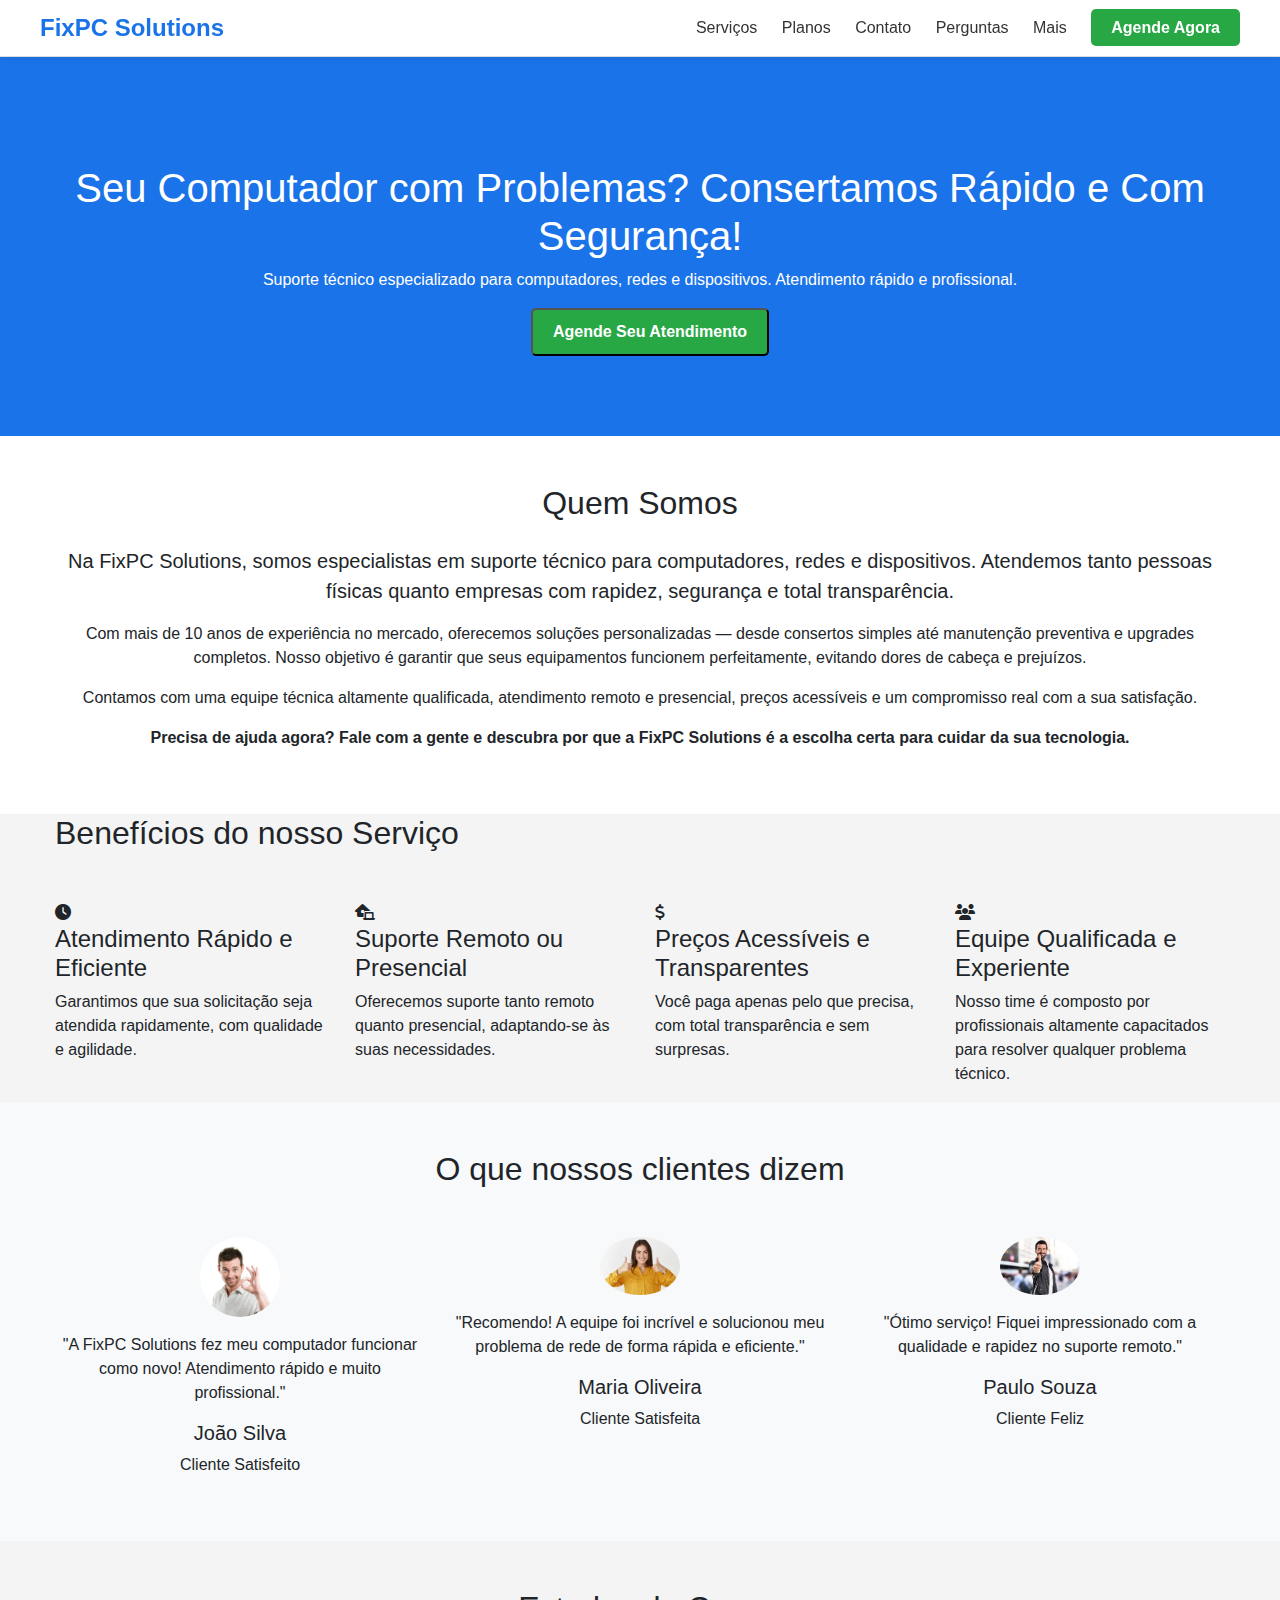
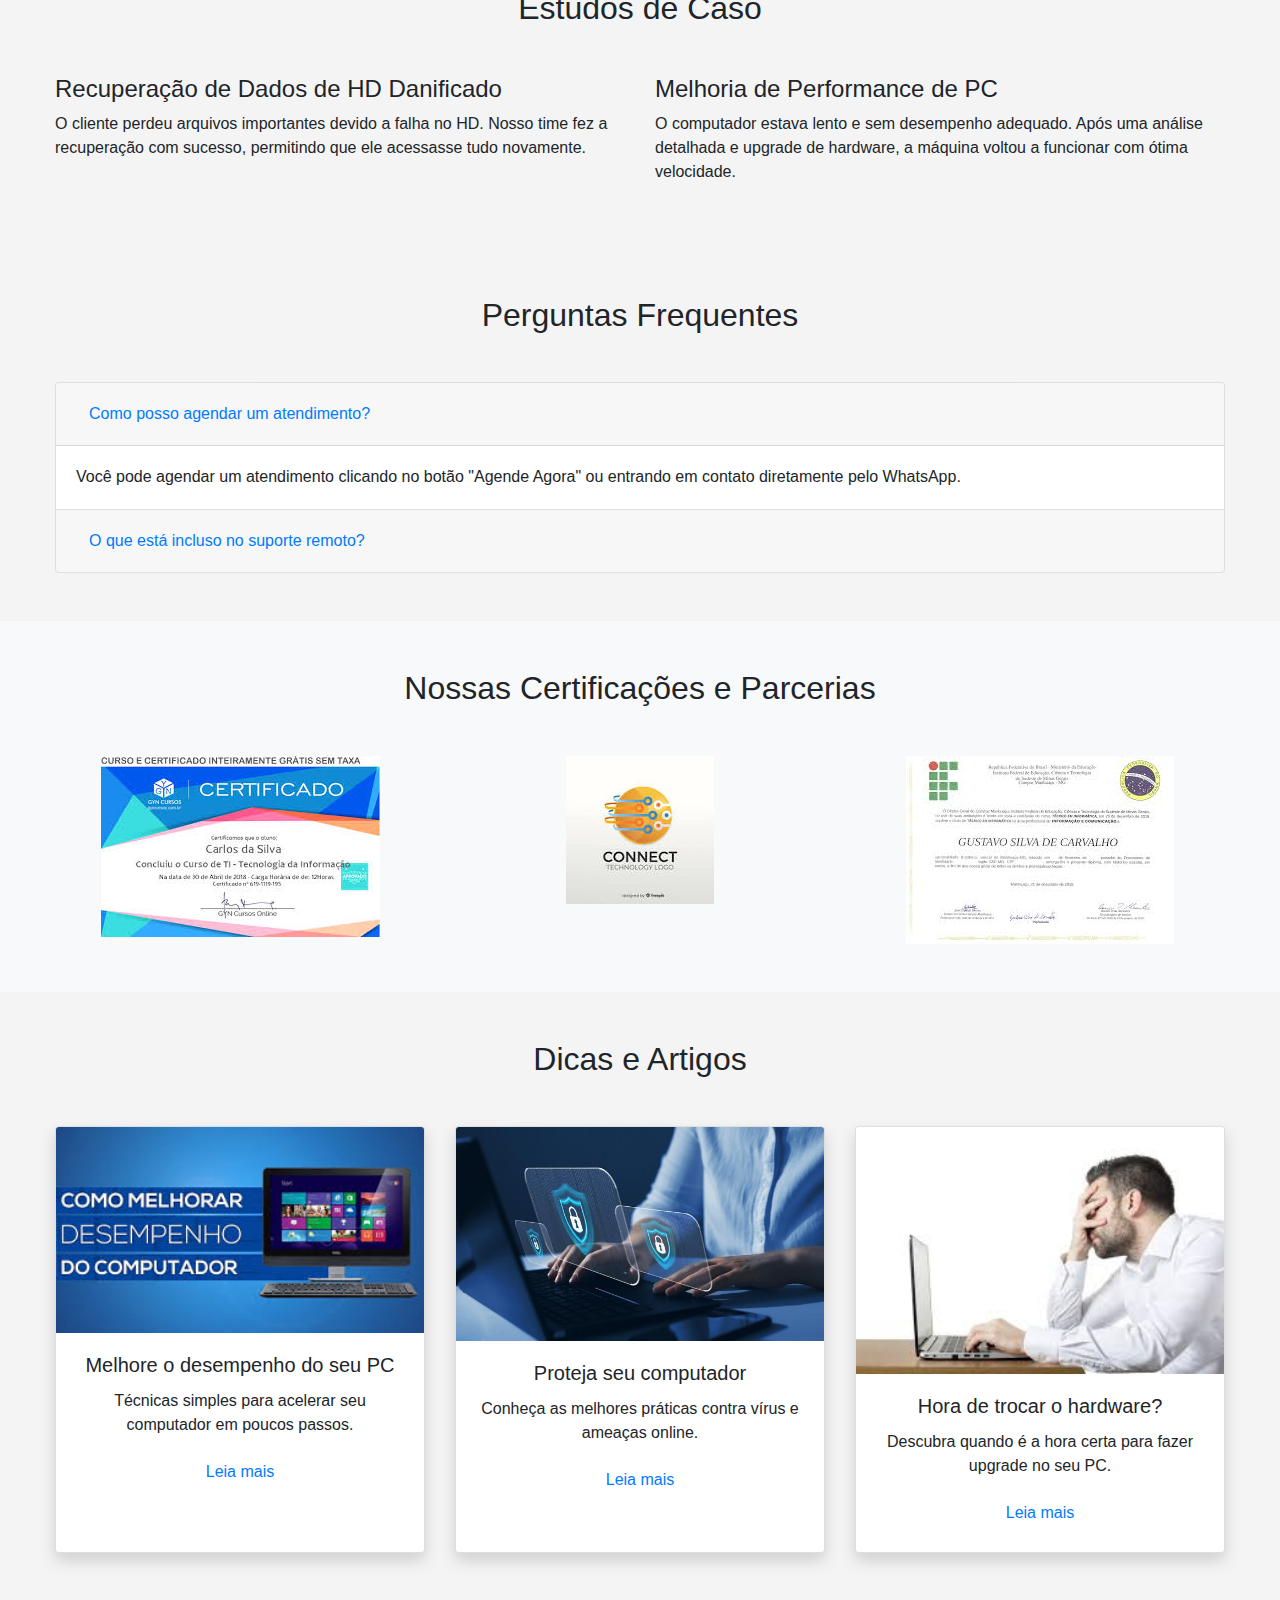
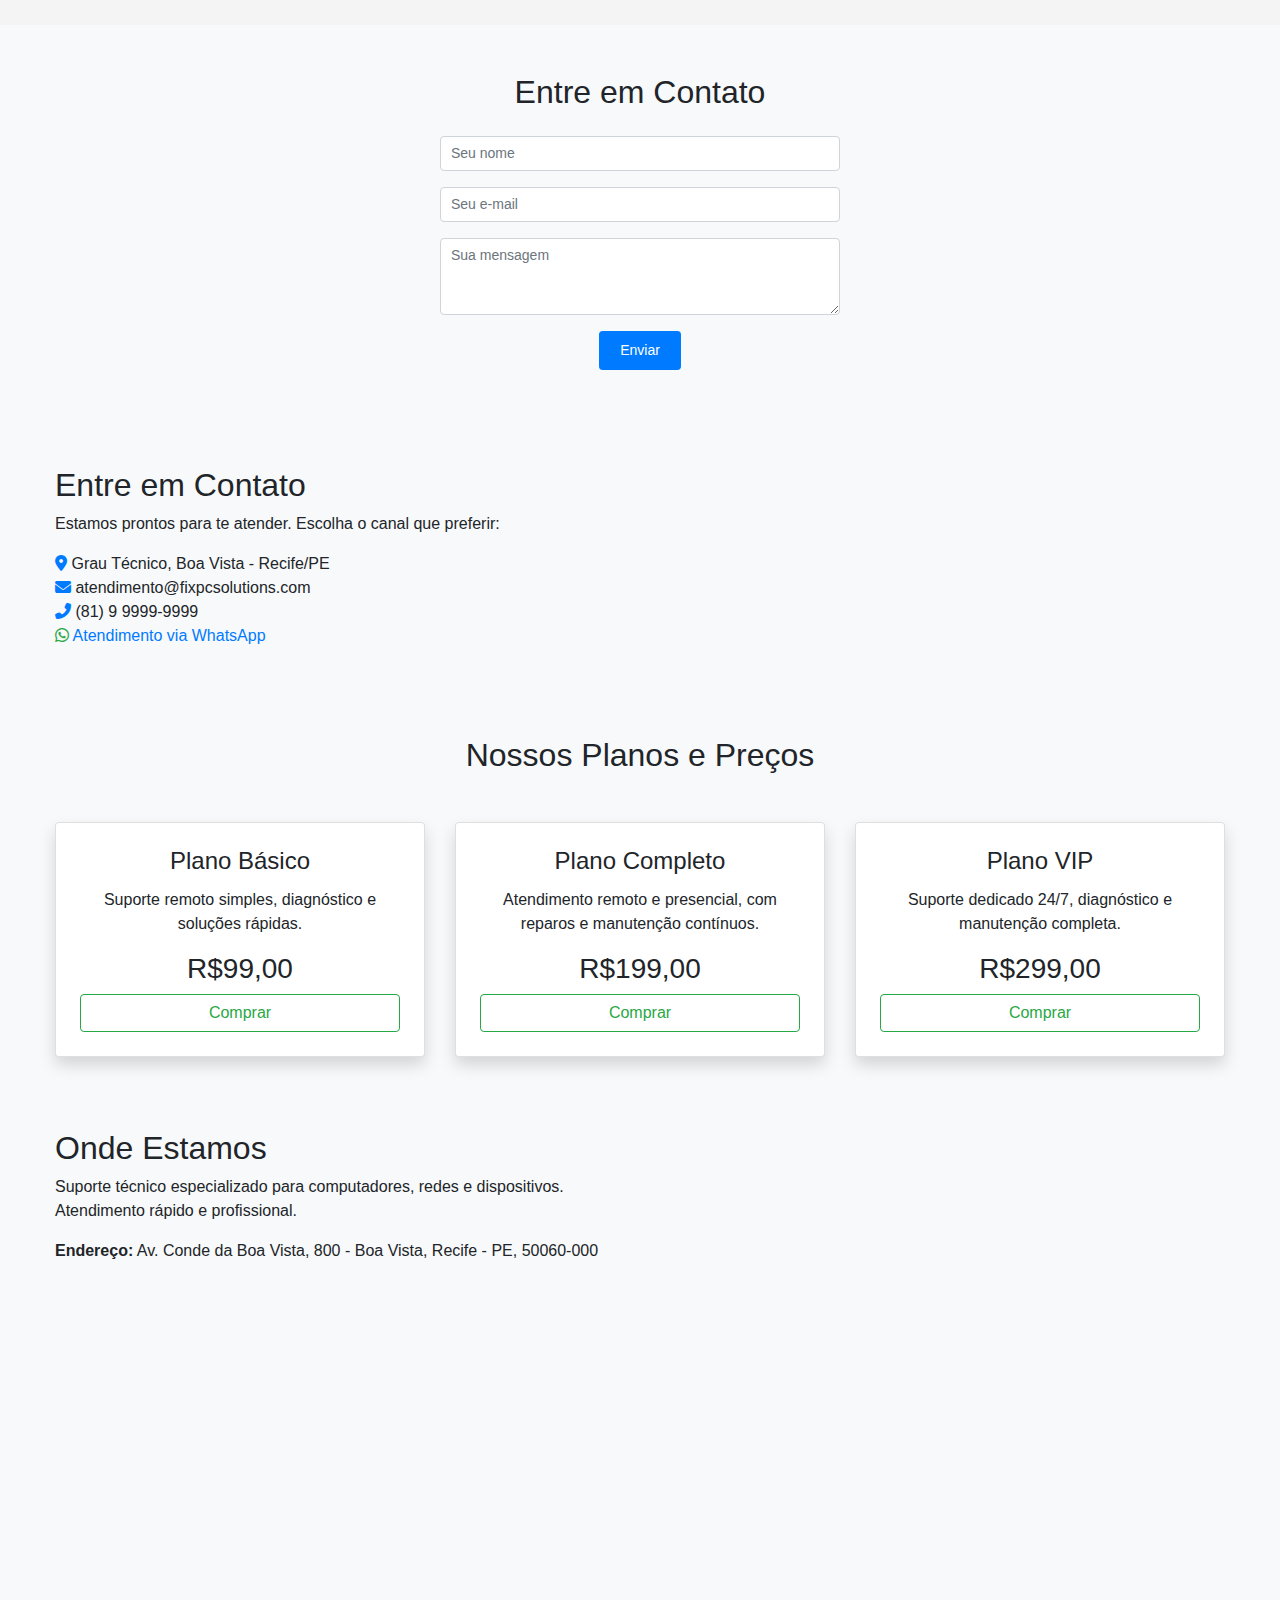
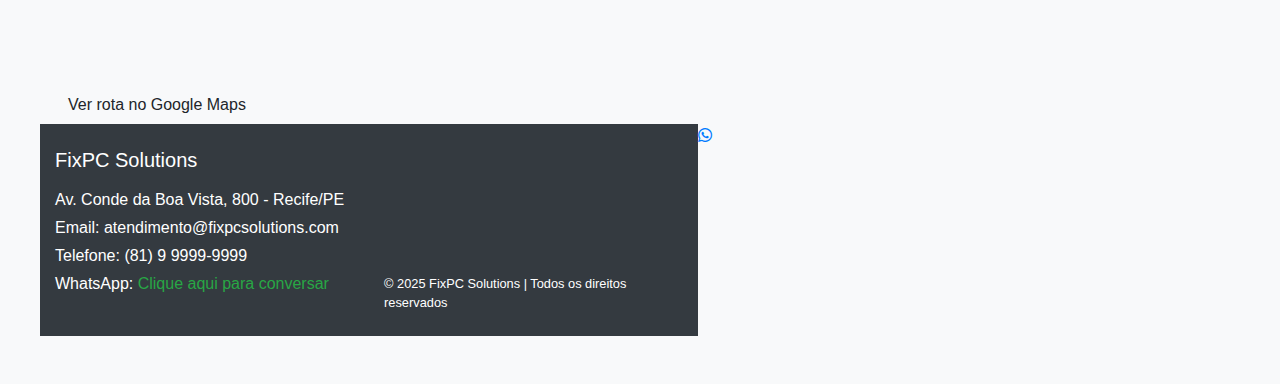
<file: index.html>
<!DOCTYPE html>
<html lang="pt-BR">
<head>
  <meta charset="UTF-8">
  <meta name="viewport" content="width=device-width, initial-scale=1.0">
  <title>FixPC Solutions - Suporte Técnico Profissional</title>
  <!-- Link para o Bootstrap CSS -->
  <link href="https://stackpath.bootstrapcdn.com/bootstrap/4.3.1/css/bootstrap.min.css" rel="stylesheet">
  <link rel="stylesheet" href="https://cdnjs.cloudflare.com/ajax/libs/font-awesome/6.5.0/css/all.min.css">
  <a href="segunda_tela.html" class="btn-custom">Ir para Segunda Página</a>


  <style>

body {
      font-family: Arial, sans-serif;
      margin: 0;
      background-color: #f4f4f4;
    }

    /* Cabeçalho */
    header {
      background-color: #ffffff;
      padding: 10px 40px;
      display: flex;
      justify-content: space-between;
      align-items: center;
      border-bottom: 1px solid #ddd;
      position: fixed;
      width: 100%;
      top: 0;
      z-index: 999;
      box-shadow: 0 2px 8px rgba(0,0,0,0.05);
    }

    .logo {
      font-size: 24px;
      font-weight: bold;
      color: #1a73e8;
    }

    nav a {
      margin-left: 20px;
      text-decoration: none;
      color: #333;
      font-weight: 500;
      transition: color 0.3s ease;
    }

    nav a:hover {
      color: #1a73e8;
    }

    .cta-button {
      background-color: #28a745;
      color: white;
      padding: 10px 20px;
      border-radius: 5px;
      text-decoration: none;
      margin-left: 20px;
      font-weight: bold;
    }

    .cta-button:hover {
      background-color: #218838;
    }

    /* WhatsApp Flutuante */
    .whatsapp-icon {
      position: fixed;
      bottom: 20px;
      right: 20px;
      background-color: #25d366;
      color: white;
      padding: 15px;
      border-radius: 50%;
      font-size: 24px;
      z-index: 1000;
      box-shadow: 0 4px 10px rgba(0,0,0,0.3);
      text-align: center;
    }

    .whatsapp-icon:hover {
      background-color: #1ebd5a;
    }

    .hero-section {
      padding: 140px 20px 80px;
      background: #1a73e8;
      color: white;
      text-align: center;
    }

    .form-section, .services-section, .plans-section {
      padding: 60px 20px;
      background-color: #fff;
      text-align: center;
    }

    .container {
      max-width: 1200px;
      margin: auto;
    }

    /* Link leve para segunda página */
    .second-page-link {
      text-align: center;
      margin-top: 40px;
    }

    .second-page-link a {
      color: #1a73e8;
      text-decoration: underline;
    }

    
  </style>
</head>

<body>

  <!-- Cabeçalho -->
  <header>
    
    <div class="logo">FixPC Solutions</div>
    <nav>
      <a href="#Benefícios">Serviços</a>
      <a href="#clientes">Planos</a>
      <a href="#Caso">Contato</a>
      <a href="#Perguntas">Perguntas</a>
      <a href="pagina2.html">Mais</a> <!-- Redireciona para segunda página discretamente -->
      <a href="#agendamento" class="cta-button">Agende Agora</a>
    </nav>
  </header>

  <!-- Hero Section -->
  <div class="hero-section">
    <h1>Seu Computador com Problemas? Consertamos Rápido e Com Segurança!</h1>
    <p>Suporte técnico especializado para computadores, redes e dispositivos. Atendimento rápido e profissional.</p>
    <button class="cta-button" id="contactBtn">Agende Seu Atendimento</button>
  </div>

  <section class="about-section py-5 bg-white">
    <div class="container text-center">
      <h2 class="mb-4">Quem Somos</h2>
      <p class="lead">Na <strong>FixPC Solutions</strong>, somos especialistas em suporte técnico para computadores, redes e dispositivos. Atendemos tanto pessoas físicas quanto empresas com rapidez, segurança e total transparência.</p>
      <p>Com mais de 10 anos de experiência no mercado, oferecemos soluções personalizadas — desde consertos simples até manutenção preventiva e upgrades completos. Nosso objetivo é garantir que seus equipamentos funcionem perfeitamente, evitando dores de cabeça e prejuízos.</p>
      <p>Contamos com uma equipe técnica altamente qualificada, atendimento remoto e presencial, preços acessíveis e um compromisso real com a sua satisfação.</p>
      <p class="font-weight-bold">Precisa de ajuda agora? Fale com a gente e descubra por que a FixPC Solutions é a escolha certa para cuidar da sua tecnologia.</p>
    </div>
  </section>

  <!-- Seção de Benefícios -->
  <section class="benefits-section">
    <div class="container">
      <h2 class="mb-5">Benefícios do nosso Serviço</h2>
      <div class="row justify-content-center">
        <!-- Benefício 1: Atendimento Rápido e Eficiente -->
        <div class="col-md-3">
          <div class="benefit-item">
            <i class="fas fa-clock"></i>
            <h4>Atendimento Rápido e Eficiente</h4>
            <p>Garantimos que sua solicitação seja atendida rapidamente, com qualidade e agilidade.</p>
          </div>
        </div>
      
        <!-- Benefício 2: Suporte Remoto ou Presencial -->
        <div class="col-md-3">
          <div class="benefit-item">
            <i class="fas fa-laptop-house"></i>
            <h4>Suporte Remoto ou Presencial</h4>
            <p>Oferecemos suporte tanto remoto quanto presencial, adaptando-se às suas necessidades.</p>
          </div>
        </div>

        <!-- Benefício 3: Preços Acessíveis e Transparentes -->
        <div class="col-md-3">
          <div class="benefit-item">
            <i class="fas fa-dollar-sign"></i>
            <h4>Preços Acessíveis e Transparentes</h4>
            <p>Você paga apenas pelo que precisa, com total transparência e sem surpresas.</p>
          </div>
        </div>

        <!-- Benefício 4: Equipe Qualificada e Experiente -->
        <div class="col-md-3">
          <div class="benefit-item">
            <i class="fas fa-users"></i>
            <h4>Equipe Qualificada e Experiente</h4>
            <p>Nosso time é composto por profissionais altamente capacitados para resolver qualquer problema técnico.</p>
          </div>
        </div>
      </div>
    </div>
  </section>

  <section class="testimonials py-5 bg-light">
    <div class="container text-center">
      <h2 class="mb-5">O que nossos clientes dizem</h2>
      <div class="row">
        <div class="col-md-4">
          <div class="testimonial-card">
            <img src="homem-satisfeito-com-sinal-aprovado-12922386.webp" alt="Cliente 1" class="rounded-circle mb-3" style="width: 80px;">
            <p>"A FixPC Solutions fez meu computador funcionar como novo! Atendimento rápido e muito profissional."</p>
            <h5>João Silva</h5>
            <p>Cliente Satisfeito</p>
          </div>
        </div>
        <div class="col-md-4">
          <div class="testimonial-card">
            <img src="mulher.jpg" alt="Cliente 2" class="rounded-circle mb-3" style="width: 80px;">
            <p>"Recomendo! A equipe foi incrível e solucionou meu problema de rede de forma rápida e eficiente."</p>
            <h5>Maria Oliveira</h5>
            <p>Cliente Satisfeita</p>
          </div>
        </div>
        <div class="col-md-4">
          <div class="testimonial-card">
            <img src="homem2.jpg" alt="Cliente 3" class="rounded-circle mb-3" style="width: 80px;">
            <p>"Ótimo serviço! Fiquei impressionado com a qualidade e rapidez no suporte remoto."</p>
            <h5>Paulo Souza</h5>
            <p>Cliente Feliz</p>
          </div>
        </div>
      </div>
    </div>
  </section>

  <section class="case-studies py-5">
    <div class="container">
      <h2 class="mb-5 text-center">Estudos de Caso</h2>
      <div class="row">
        <div class="col-md-6">
          <div class="case-study-card">
            <h4>Recuperação de Dados de HD Danificado</h4>
            <p>O cliente perdeu arquivos importantes devido a falha no HD. Nosso time fez a recuperação com sucesso, permitindo que ele acessasse tudo novamente.</p>
          </div>
        </div>
        <div class="col-md-6">
          <div class="case-study-card">
            <h4>Melhoria de Performance de PC</h4>
            <p>O computador estava lento e sem desempenho adequado. Após uma análise detalhada e upgrade de hardware, a máquina voltou a funcionar com ótima velocidade.</p>
          </div>
        </div>
      </div>
    </div>
  </section>
  
  <section class="faq py-5">
    <div class="container">
      <h2 class="mb-5 text-center">Perguntas Frequentes</h2>
      <div class="accordion" id="faqAccordion">
        <div class="card">
          <div class="card-header" id="headingOne">
            <h5 class="mb-0">
              <button class="btn btn-link" type="button" data-toggle="collapse" data-target="#collapseOne" aria-expanded="true" aria-controls="collapseOne">
                Como posso agendar um atendimento?
              </button>
            </h5>
          </div>
          <div id="collapseOne" class="collapse show" aria-labelledby="headingOne" data-parent="#faqAccordion">
            <div class="card-body">
              Você pode agendar um atendimento clicando no botão "Agende Agora" ou entrando em contato diretamente pelo WhatsApp.
            </div>
          </div>
        </div>
        <div class="card">
          <div class="card-header" id="headingTwo">
            <h5 class="mb-0">
              <button class="btn btn-link collapsed" type="button" data-toggle="collapse" data-target="#collapseTwo" aria-expanded="false" aria-controls="collapseTwo">
                O que está incluso no suporte remoto?
              </button>
            </h5>
          </div>
          <div id="collapseTwo" class="collapse" aria-labelledby="headingTwo" data-parent="#faqAccordion">
            <div class="card-body">
              O suporte remoto inclui diagnóstico, solução de problemas de software e orientações para otimizar seu sistema.
            </div>
          </div>
        </div>
      </div>
    </div>
  </section>

  <section class="partners py-5 bg-light">
    <div class="container text-center">
      <h2 class="mb-5">Nossas Certificações e Parcerias</h2>
      <div class="row">
        <div class="col-md-4">
          <img src="CERTIFICADO1.JPG" alt="Certificado 1" class="img-fluid">
        </div>
        <div class="col-md-4">
          <img src="CONNECT.JPG" alt="Parceiro 1" class="img-fluid">
        </div>
        <div class="col-md-4">
          <img src="Certificado2.jpg" alt="Certificado 2" class="img-fluid">
        </div>
      </div>
    </div>
  </section>


  <section class="blog py-5">
    <div class="container text-center">
      <h2 class="mb-5">Dicas e Artigos</h2>
      <div class="row">
        <div class="col-md-4 mb-4">
          <div class="card h-100 shadow">
            <img src="DESEMPENHO 2.jpg" class="card-img-top" alt="Dica 1">
            <div class="card-body">
              <h5 class="card-title">Melhore o desempenho do seu PC</h5>
              <p class="card-text">Técnicas simples para acelerar seu computador em poucos passos.</p>
              <a href="#" class="btn btn-link">Leia mais</a>
            </div>
          </div>
        </div>
        <div class="col-md-4 mb-4">
          <div class="card h-100 shadow">
            <img src="anti-virus-2.jpg" class="card-img-top" alt="Dica 2">
            <div class="card-body">
              <h5 class="card-title">Proteja seu computador</h5>
              <p class="card-text">Conheça as melhores práticas contra vírus e ameaças online.</p>
              <a href="#" class="btn btn-link">Leia mais</a>
            </div>
          </div>
        </div>
        <div class="col-md-4 mb-4">
          <div class="card h-100 shadow">
            <img src="DOR DE CABEÇA.jpg" class="card-img-top" alt="Dica 3">
            <div class="card-body">
              <h5 class="card-title">Hora de trocar o hardware?</h5>
              <p class="card-text">Descubra quando é a hora certa para fazer upgrade no seu PC.</p>
              <a href="#" class="btn btn-link">Leia mais</a>
            </div>
          </div>
        </div>
      </div>
    </div>
  </section>
  
  
<!-- Seção de Contato Simples -->
<section class="contato-simples py-5 bg-light">
  <div class="container text-center">
    <h2 class="mb-4">Entre em Contato</h2>
    <form id="contatoForm" class="mx-auto" style="max-width: 400px;">
      <input type="text" name="nome" placeholder="Seu nome" class="form-control input-pequeno mb-3" required>
      <input type="email" name="email" placeholder="Seu e-mail" class="form-control input-pequeno mb-3" required>
      <textarea name="mensagem" rows="3" placeholder="Sua mensagem" class="form-control input-pequeno mb-3" required></textarea>
      <button type="submit" class="btn btn-primary btn-sm">Enviar</button>
    </form>
  </div>
</section>

<!-- CSS dos Inputs Pequenos -->
<style>
  .input-pequeno {
    font-size: 14px;
    padding: 6px 10px;
    border-radius: 4px;
    height: auto;
  }

  .contato-simples input,
  .contato-simples textarea {
    font-size: 14px;
    padding: 6px 10px;
  }

  .contato-simples button {
    font-size: 14px;
    padding: 8px 20px;
  }
</style>
  

  <section id="contato" class="contato-section py-5 bg-light">
    <div class="container">
      <div class="row">
        <!-- Informações de contato -->
        <div class="col-md-5 mb-4">
          <h2>Entre em Contato</h2>
          <p>Estamos prontos para te atender. Escolha o canal que preferir:</p>
          <ul class="list-unstyled">
            <li><i class="fas fa-map-marker-alt text-primary"></i> Grau Técnico, Boa Vista - Recife/PE</li>
            <li><i class="fas fa-envelope text-primary"></i> atendimento@fixpcsolutions.com</li>
            <li><i class="fas fa-phone-alt text-primary"></i> (81) 9 9999-9999</li>
            <li><i class="fab fa-whatsapp text-success"></i> <a href="https://wa.me/5581999999999" target="_blank">Atendimento via WhatsApp</a></li>
          </ul>
        </div>

        <section class="pricing py-5 bg-light">
          <div class="container text-center">
            <h2 class="mb-5">Nossos Planos e Preços</h2>
            <div class="row">
              
              <div class="col-md-4">
                <div class="card shadow p-4 mb-4">
                  <h4 class="card-title">Plano Básico</h4>
                  <p class="card-text">Suporte remoto simples, diagnóstico e soluções rápidas.</p>
                  <h3>R$99,00</h3>
                  <a href="https://pagamento.com/checkout/plano-basico" class="btn btn-outline-success" target="_blank">Comprar</a>
                </div>
              </div>
        
              <div class="col-md-4">
                <div class="card shadow p-4 mb-4">
                  <h4 class="card-title">Plano Completo</h4>
                  <p class="card-text">Atendimento remoto e presencial, com reparos e manutenção contínuos.</p>
                  <h3>R$199,00</h3>
                  <a href="https://pagamento.com/checkout/plano-completo" class="btn btn-outline-success" target="_blank">Comprar</a>
                </div>
              </div>
        
              <div class="col-md-4">
                <div class="card shadow p-4 mb-4">
                  <h4 class="card-title">Plano VIP</h4>
                  <p class="card-text">Suporte dedicado 24/7, diagnóstico e manutenção completa.</p>
                  <h3>R$299,00</h3>
                  <a href="https://pagamento.com/checkout/plano-vip" class="btn btn-outline-success" target="_blank">Comprar</a>
                </div>
              </div>
        
            </div>
          </div>
        </section>
        

  <section id="localizacao" class="localizacao">
    <div class="container">
      <h2>Onde Estamos</h2>
      <p>Suporte técnico especializado para computadores, redes e dispositivos.<br>
      Atendimento rápido e profissional.</p>
      <p><strong>Endereço:</strong> Av. Conde da Boa Vista, 800 - Boa Vista, Recife - PE, 50060-000</p>
  
      <div class="mapa">
        <iframe 
          src="https://www.google.com/maps/embed?pb=!1m18!1m12!1m3!1d3949.4080991348067!2d-34.8893977!3d-8.0600931!2m3!1f0!2f0!3f0!3m2!1i1024!2i768!4f13.1!3m3!1m2!1s0x7ab18c2020e0555%3A0x800ae242a156e7b1!2sGrau%20T%C3%A9cnico%20-%20Recife%20Boa%20Vista!5e0!3m2!1spt-BR!2sbr!4v1714675408832!5m2!1spt-BR!2sbr" 
          width="100%" height="400" style="border:0;" allowfullscreen="" loading="lazy" referrerpolicy="no-referrer-when-downgrade">
        </iframe>
      </div>
  
      <a href="https://www.google.com/maps/dir/?api=1&destination=-8.0600931,-34.8893977" 
         target="_blank" class="btn btn-maps">
        Ver rota no Google Maps
      </a>
    </div>
  </section>
  
  <footer class="bg-dark text-white py-4">
    <div class="container">
      <div class="row">
        <div class="col-md-6">
          <h5 class="mb-3">FixPC Solutions</h5>
          <p class="mb-1">Av. Conde da Boa Vista, 800 - Recife/PE</p>
          <p class="mb-1">Email: <a href="mailto:atendimento@fixpcsolutions.com" class="text-white">atendimento@fixpcsolutions.com</a></p>
          <p class="mb-1">Telefone: (81) 9 9999-9999</p>
          <p class="mb-3">
            WhatsApp: 
            <a href="https://wa.me/5581999999999" target="_blank" class="text-success text-decoration-none">
              Clique aqui para conversar
            </a>
          </p>
        </div>
        <div class="col-md-6 text-md-end mt-3 mt-md-0 d-flex align-items-end justify-content-md-end">
          <p class="mb-0 small">&copy; 2025 FixPC Solutions | Todos os direitos reservados</p>
        </div>
      </div>
    </div>
  </footer>
  

<!-- Botão flutuante do WhatsApp -->
<a href="https://wa.me/5581999999999" target="_blank" class="whatsapp-float" title="Fale conosco no WhatsApp">
  <i class="fab fa-whatsapp"></i>
</a>

  <!-- Scripts -->
  <script src="https://code.jquery.com/jquery-3.6.0.min.js"></script>
  <script src="https://stackpath.bootstrapcdn.com/bootstrap/4.3.1/js/bootstrap.bundle.min.js"></script>
  <script>
    // Quando o formulário for enviado
    $('#contactForm').submit(function(event) {
      event.preventDefault(); // Previne o comportamento padrão (não recarregar a página)

      // Redirecionar para a segunda tela (página de agradecimento)
      window.location.href = 'segunda_tela.html'; // A URL da segunda tela
    });

    // Abrir formulário de contato ao clicar no botão
    $('#contactBtn').click(function() {
      $('html, body').animate({
        scrollTop: $('.form-section').offset().top
      }, 1000); // Desloca suavemente até o formulário
    });
  </script>




 

</style>


</body>
</html>
</file>
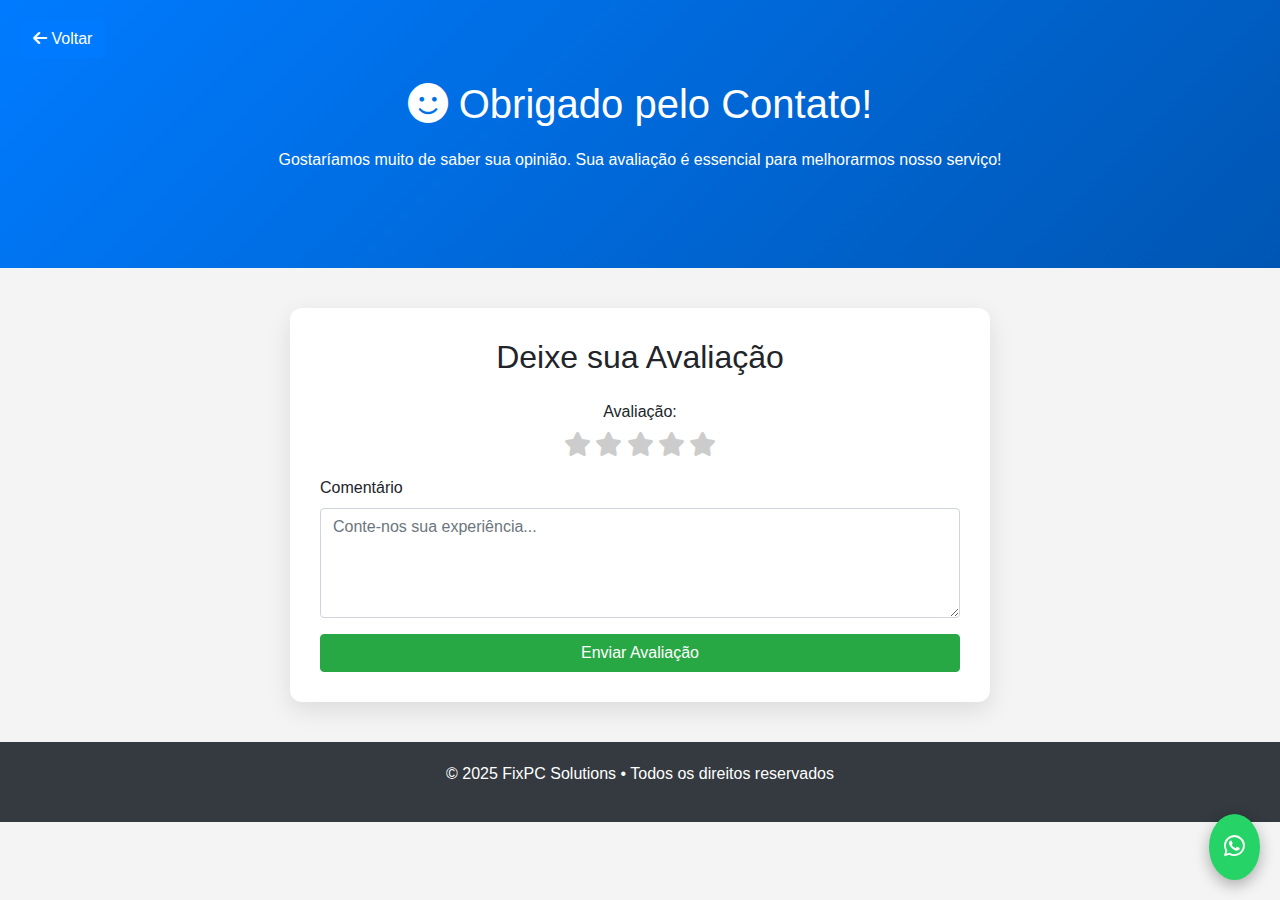
<file: paagina2.html>
<!DOCTYPE html>
<html lang="pt-BR">
<head>
  <meta charset="UTF-8" />
  <meta name="viewport" content="width=device-width, initial-scale=1.0"/>
  <title>Avaliação - FixPC Solutions</title>
  
  <!-- Bootstrap CSS -->
  <link href="https://stackpath.bootstrapcdn.com/bootstrap/4.3.1/css/bootstrap.min.css" rel="stylesheet"/>

  <!-- Ícones Font Awesome -->
  <link rel="stylesheet" href="https://cdnjs.cloudflare.com/ajax/libs/font-awesome/6.5.0/css/all.min.css"/>

  <style>
    body {
      font-family: 'Segoe UI', sans-serif;
      background-color: #f4f4f4;
    }

    .thank-you-section {
      background: linear-gradient(135deg, #007bff, #0056b3);
      color: white;
      padding: 80px 20px;
      text-align: center;
    }

    .thank-you-section h1 {
      font-size: 2.5rem;
      margin-bottom: 20px;
    }

    .form-container {
      background-color: white;
      max-width: 700px;
      margin: 40px auto;
      padding: 30px;
      border-radius: 12px;
      box-shadow: 0 8px 25px rgba(0,0,0,0.1);
    }

    .star-rating i {
      color: #ccc;
      font-size: 24px;
      cursor: pointer;
      transition: color 0.3s;
    }

    .star-rating i.selected {
      color: #ffc107;
    }

    .footer {
      text-align: center;
      padding: 20px 0;
      background-color: #343a40;
      color: white;
      margin-top: 40px;
    }

    #backButton {
      position: fixed;
      top: 20px;
      left: 20px;
      z-index: 999;
    }

    .whatsapp-float {
      position: fixed;
      bottom: 20px;
      right: 20px;
      background-color: #25d366;
      color: white;
      border-radius: 50%;
      padding: 15px;
      font-size: 24px;
      box-shadow: 0 5px 15px rgba(0,0,0,0.3);
      z-index: 1000;
    }

    .whatsapp-float:hover {
      background-color: #1ebe5b;
      text-decoration: none;
      color: white;
    }
  </style>
</head>
<body>

  <a href="index.html" class="btn btn-primary" id="backButton">
    <i class="fas fa-arrow-left"></i> Voltar
  </a>

  <div class="thank-you-section">
    <h1><i class="fas fa-smile"></i> Obrigado pelo Contato!</h1>
    <p>Gostaríamos muito de saber sua opinião. Sua avaliação é essencial para melhorarmos nosso serviço!</p>
  </div>

  <div class="form-container">
    <h2 class="mb-4 text-center">Deixe sua Avaliação</h2>
    <form id="feedbackForm">
      <div class="form-group text-center star-rating">
        <label for="rating">Avaliação:</label><br/>
        <i class="fas fa-star" data-value="1"></i>
        <i class="fas fa-star" data-value="2"></i>
        <i class="fas fa-star" data-value="3"></i>
        <i class="fas fa-star" data-value="4"></i>
        <i class="fas fa-star" data-value="5"></i>
        <input type="hidden" id="rating" name="rating" required>
      </div>
      <div class="form-group">
        <label for="comments">Comentário</label>
        <textarea class="form-control" id="comments" rows="4" placeholder="Conte-nos sua experiência..." required></textarea>
      </div>
      <button type="submit" class="btn btn-success btn-block">Enviar Avaliação</button>
    </form>
  </div>

  <div class="footer">
    <p>&copy; 2025 FixPC Solutions • Todos os direitos reservados</p>
  </div>

  <!-- Botão flutuante do WhatsApp -->
  <a href="https://wa.me/5581999999999" target="_blank" class="whatsapp-float" title="Fale conosco no WhatsApp">
    <i class="fab fa-whatsapp"></i>
  </a>

  <!-- Scripts -->
  <script src="https://code.jquery.com/jquery-3.6.0.min.js"></script>
  <script>
    // Sistema de estrelas interativo
    const stars = document.querySelectorAll('.star-rating i');
    stars.forEach(star => {
      star.addEventListener('click', () => {
        const value = star.getAttribute('data-value');
        document.getElementById('rating').value = value;

        stars.forEach(s => s.classList.remove('selected'));
        for (let i = 0; i < value; i++) {
          stars[i].classList.add('selected');
        }
      });
    });

    // Envio do formulário
    $('#feedbackForm').submit(function(event) {
      event.preventDefault();
      alert('Obrigado pela sua avaliação!');
      window.location.href = 'index.html';
    });
  </script>

</body>
</html>
</file>
